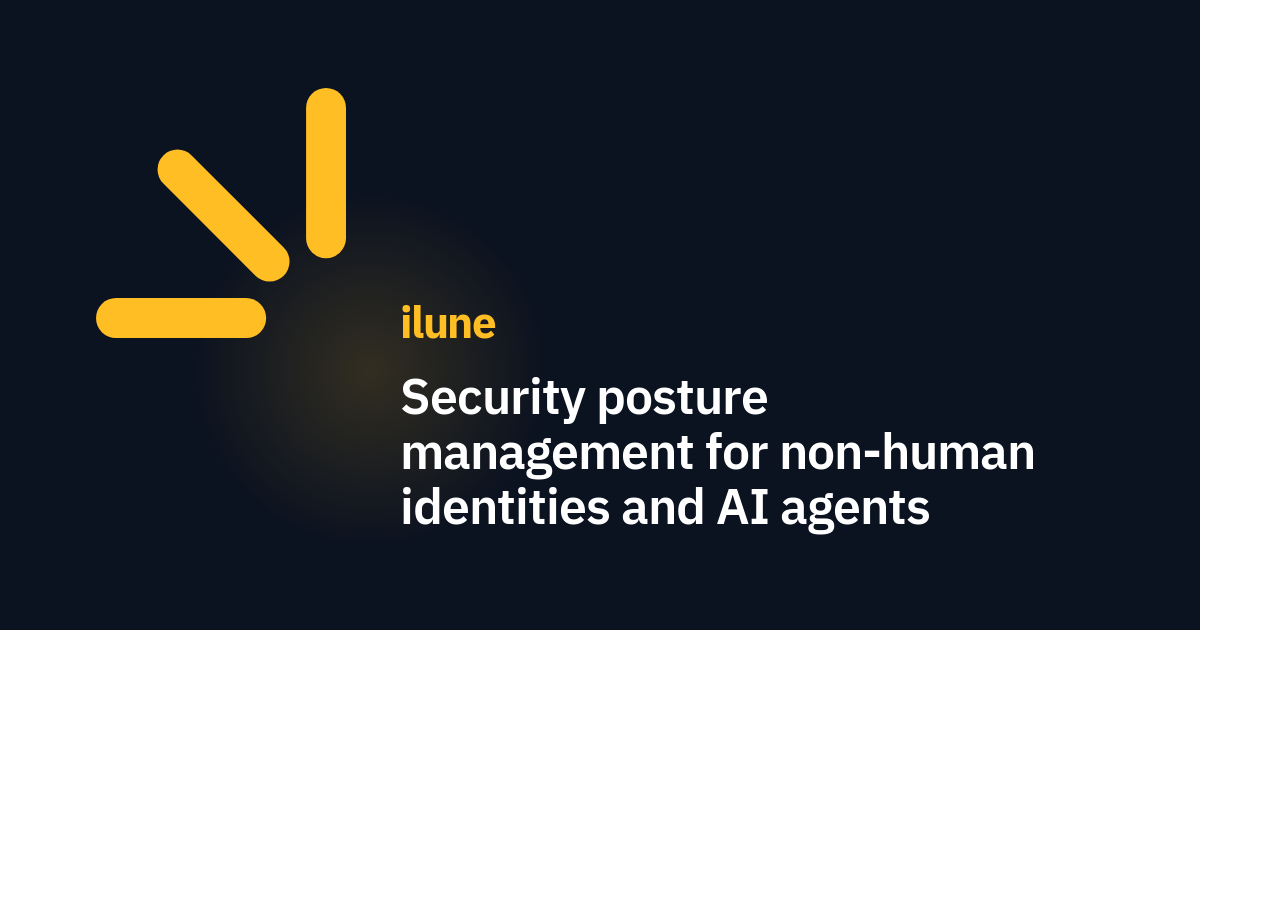
<file: tools/og.html>
<!DOCTYPE html>
<html lang="en">
  <head>
    <meta charset="utf-8">
    <title>Ilune social card source</title>
    <style>
      @font-face {
        font-family: "IBM Plex Sans";
        font-weight: 600;
        src: url("../site/fonts/ibm-plex-sans-latin-600-normal.woff2") format("woff2");
      }

      @font-face {
        font-family: "IBM Plex Sans";
        font-weight: 700;
        src: url("../site/fonts/ibm-plex-sans-latin-700-normal.woff2") format("woff2");
      }

      html,
      body {
        margin: 0;
      }

      .card {
        position: relative;
        width: 1200px;
        height: 630px;
        overflow: hidden;
        background: #0b1220;
        color: #ffffff;
        font-family: "IBM Plex Sans", sans-serif;
      }

      .mark {
        position: absolute;
        left: 96px;
        top: 88px;
        width: 250px;
      }

      .glow {
        position: absolute;
        left: 190px;
        top: 190px;
        width: 360px;
        height: 360px;
        background: radial-gradient(closest-side, rgb(255 190 36 / 0.16), rgb(255 190 36 / 0));
      }

      .word {
        position: absolute;
        left: 400px;
        top: 300px;
        font-size: 44px;
        font-weight: 700;
        letter-spacing: -0.035em;
        line-height: 1;
        color: #ffbe24;
      }

      .line {
        position: absolute;
        left: 400px;
        top: 368px;
        width: 720px;
        margin: 0;
        text-wrap: balance;
        font-size: 50px;
        font-weight: 600;
        line-height: 1.1;
        letter-spacing: -0.02em;
      }
    </style>
  </head>
  <body>
    <div class="card">
      <div class="glow"></div>
      <svg class="mark" viewBox="0 0 119 119">
        <g fill="none" stroke="#ffbe24" stroke-width="19" stroke-linecap="round">
          <path d="M109.5 9.5V71.5"/>
          <path d="M38.79 38.79L82.63 82.63"/>
          <path d="M9.5 109.5H71.5"/>
        </g>
      </svg>
      <div class="word">ilune</div>
      <p class="line">Security posture management for non-human identities and AI agents</p>
    </div>
  </body>
</html>
</file>
